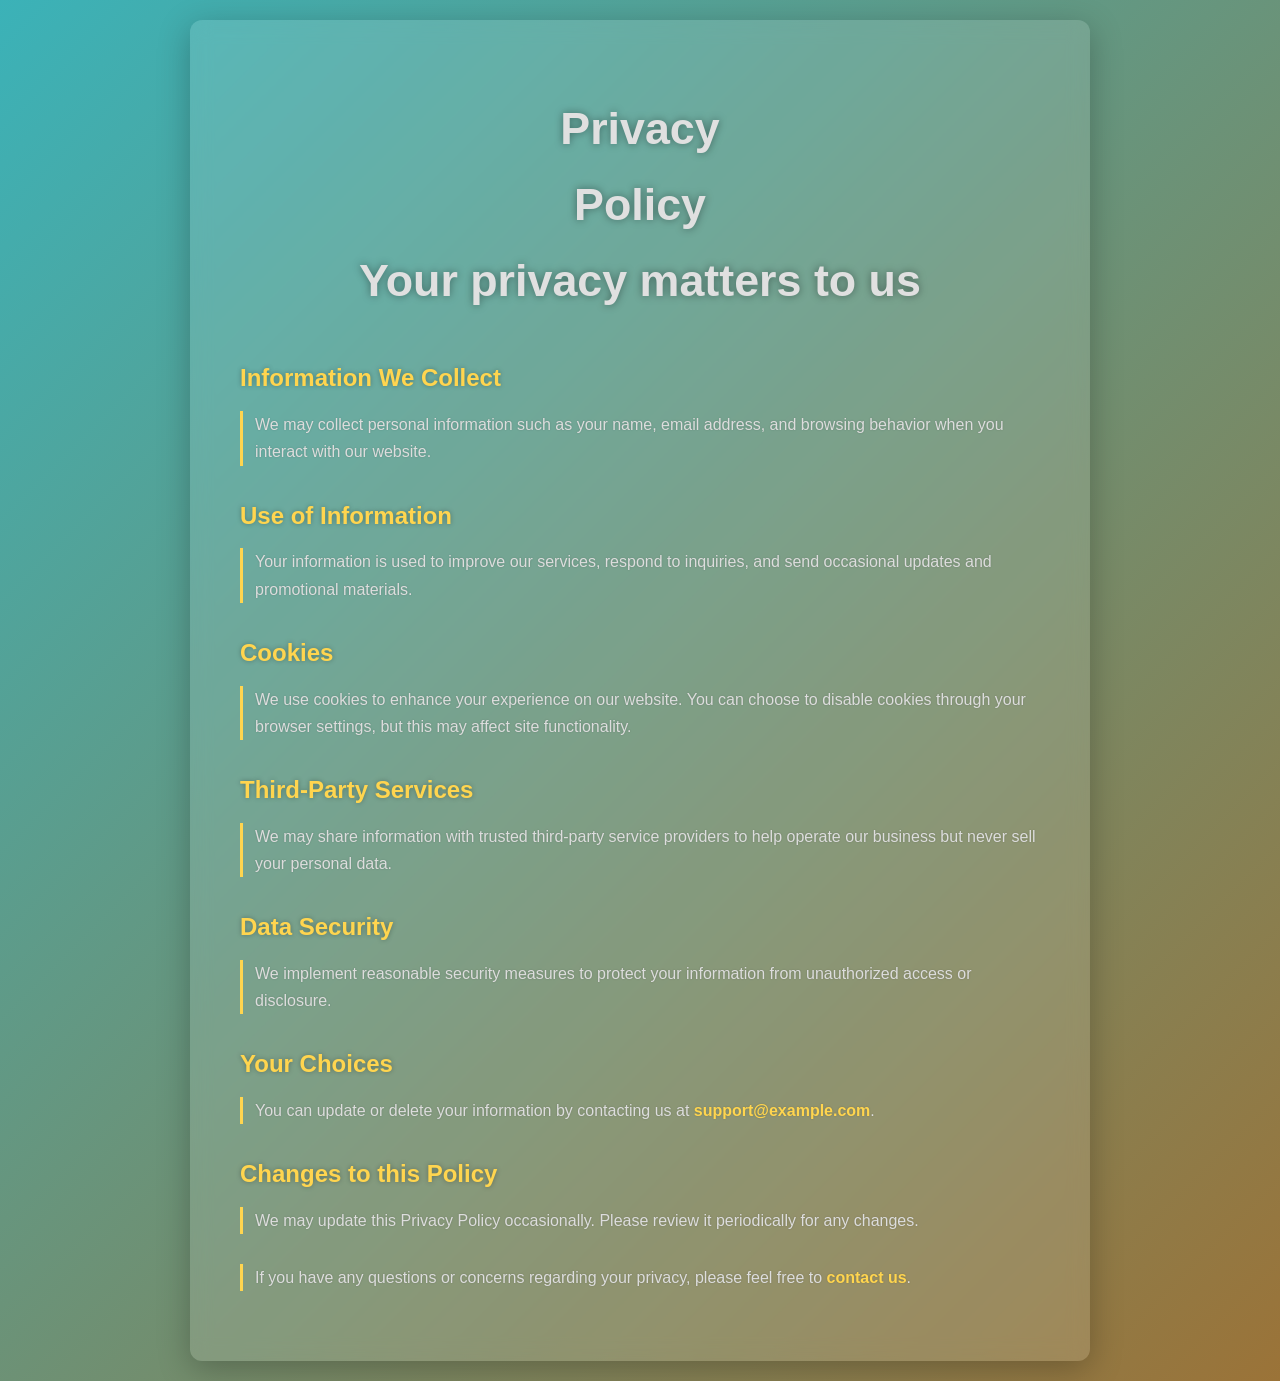
<file: details/privacy_policy.html>
<!DOCTYPE html>
<html lang="en">
<head>
  <meta charset="UTF-8" />
  <meta name="viewport" content="width=device-width, initial-scale=1" />
  <meta name="description" content="Privacy Policy of Our Website explaining how we protect your data and privacy." />
  <title>Privacy Policy</title>
  <style>
    /* Background gradient animation */
    @keyframes gradientBG {
      0% {
        background-position: 0% 50%;
      }
      50% {
        background-position: 100% 50%;
      }
      100% {
        background-position: 0% 50%;
      }
    }

    body {
      margin: 0;
      min-height: 100vh;
      display: flex;
      justify-content: center;
      align-items: center;
      background: linear-gradient(-45deg, #2241ca, #7a28cb, #bb5e0d, #3bb2b8);
      background-size: 400% 400%;
      animation: gradientBG 15s ease infinite;
      font-family: 'Segoe UI', Tahoma, Geneva, Verdana, sans-serif;
      color: #f0f0f0;
      padding: 20px;
    }

    .container {
      background: rgba(255, 255, 255, 0.12);
      backdrop-filter: blur(10px);
      border-radius: 12px;
      box-shadow: 0 8px 32px rgba(0, 0, 0, 0.25);
      max-width: 900px;
      width: 100%;
      padding: 40px 50px;
      box-sizing: border-box;
      line-height: 1.7;
      color: #e0e0e0;
    }

    h1 {
      font-size: 2.8rem;
      font-weight: 700;
      text-align: center;
      margin-bottom: 40px;
      text-shadow: 0 0 8px rgba(0,0,0,0.4);
      overflow: hidden;
    }

    /* Animation for each line of header */
    .animated-header span {
      display: block;
      opacity: 0;
      transform: translateY(20px);
      animation-fill-mode: forwards;
      animation-name: fadeUp;
      animation-duration: 0.8s;
    }

    .animated-header span:nth-child(1) { animation-delay: 0.3s; }
    .animated-header span:nth-child(2) { animation-delay: 0.8s; }
    .animated-header span:nth-child(3) { animation-delay: 1.3s; }

    @keyframes fadeUp {
      to {
        opacity: 1;
        transform: translateY(0);
      }
    }

    section {
      margin-bottom: 30px;
    }

    h2 {
      font-size: 1.5rem;
      font-weight: 700;
      color: #ffd54f;
      margin-bottom: 12px;
      text-shadow: 0 0 5px rgba(0,0,0,0.3);
    }

    p {
      font-size: 1rem;
      margin: 0;
      padding-left: 12px;
      border-left: 3px solid #ffd54f;
      color: #ddd;
      text-shadow: 0 0 2px rgba(0,0,0,0.2);
    }

    /* Link styling */
    a {
      color: #ffd54f;
      font-weight: 600;
      text-decoration: none;
      transition: color 0.3s ease;
    }

    a:hover, a:focus {
      color: #fff176;
      text-decoration: underline;
      outline: none;
    }

    /* Responsive */
    @media (max-width: 600px) {
      .container {
        padding: 25px 20px;
      }

      h1 {
        font-size: 2rem;
        margin-bottom: 25px;
      }

      h2 {
        font-size: 1.3rem;
      }

      p {
        font-size: 0.95rem;
      }
    }
  </style>
</head>
<body>
  <div class="container" role="main">
    <h1 class="animated-header" aria-label="Privacy Policy - Your privacy matters to us">
      <span>Privacy</span>
      <span>Policy</span>
      <span>Your privacy matters to us</span>
    </h1>

    <section>
      <h2>Information We Collect</h2>
      <p>We may collect personal information such as your name, email address, and browsing behavior when you interact with our website.</p>
    </section>

    <section>
      <h2>Use of Information</h2>
      <p>Your information is used to improve our services, respond to inquiries, and send occasional updates and promotional materials.</p>
    </section>

    <section>
      <h2>Cookies</h2>
      <p>We use cookies to enhance your experience on our website. You can choose to disable cookies through your browser settings, but this may affect site functionality.</p>
    </section>

    <section>
      <h2>Third-Party Services</h2>
      <p>We may share information with trusted third-party service providers to help operate our business but never sell your personal data.</p>
    </section>

    <section>
      <h2>Data Security</h2>
      <p>We implement reasonable security measures to protect your information from unauthorized access or disclosure.</p>
    </section>

    <section>
      <h2>Your Choices</h2>
      <p>You can update or delete your information by contacting us at <a href="mailto:support@example.com">support@example.com</a>.</p>
    </section>

    <section>
      <h2>Changes to this Policy</h2>
      <p>We may update this Privacy Policy occasionally. Please review it periodically for any changes.</p>
    </section>

    <section>
      <p>If you have any questions or concerns regarding your privacy, please feel free to <a href="mailto:support@example.com">contact us</a>.</p>
    </section>
  </div>
</body>
</html>
</file>
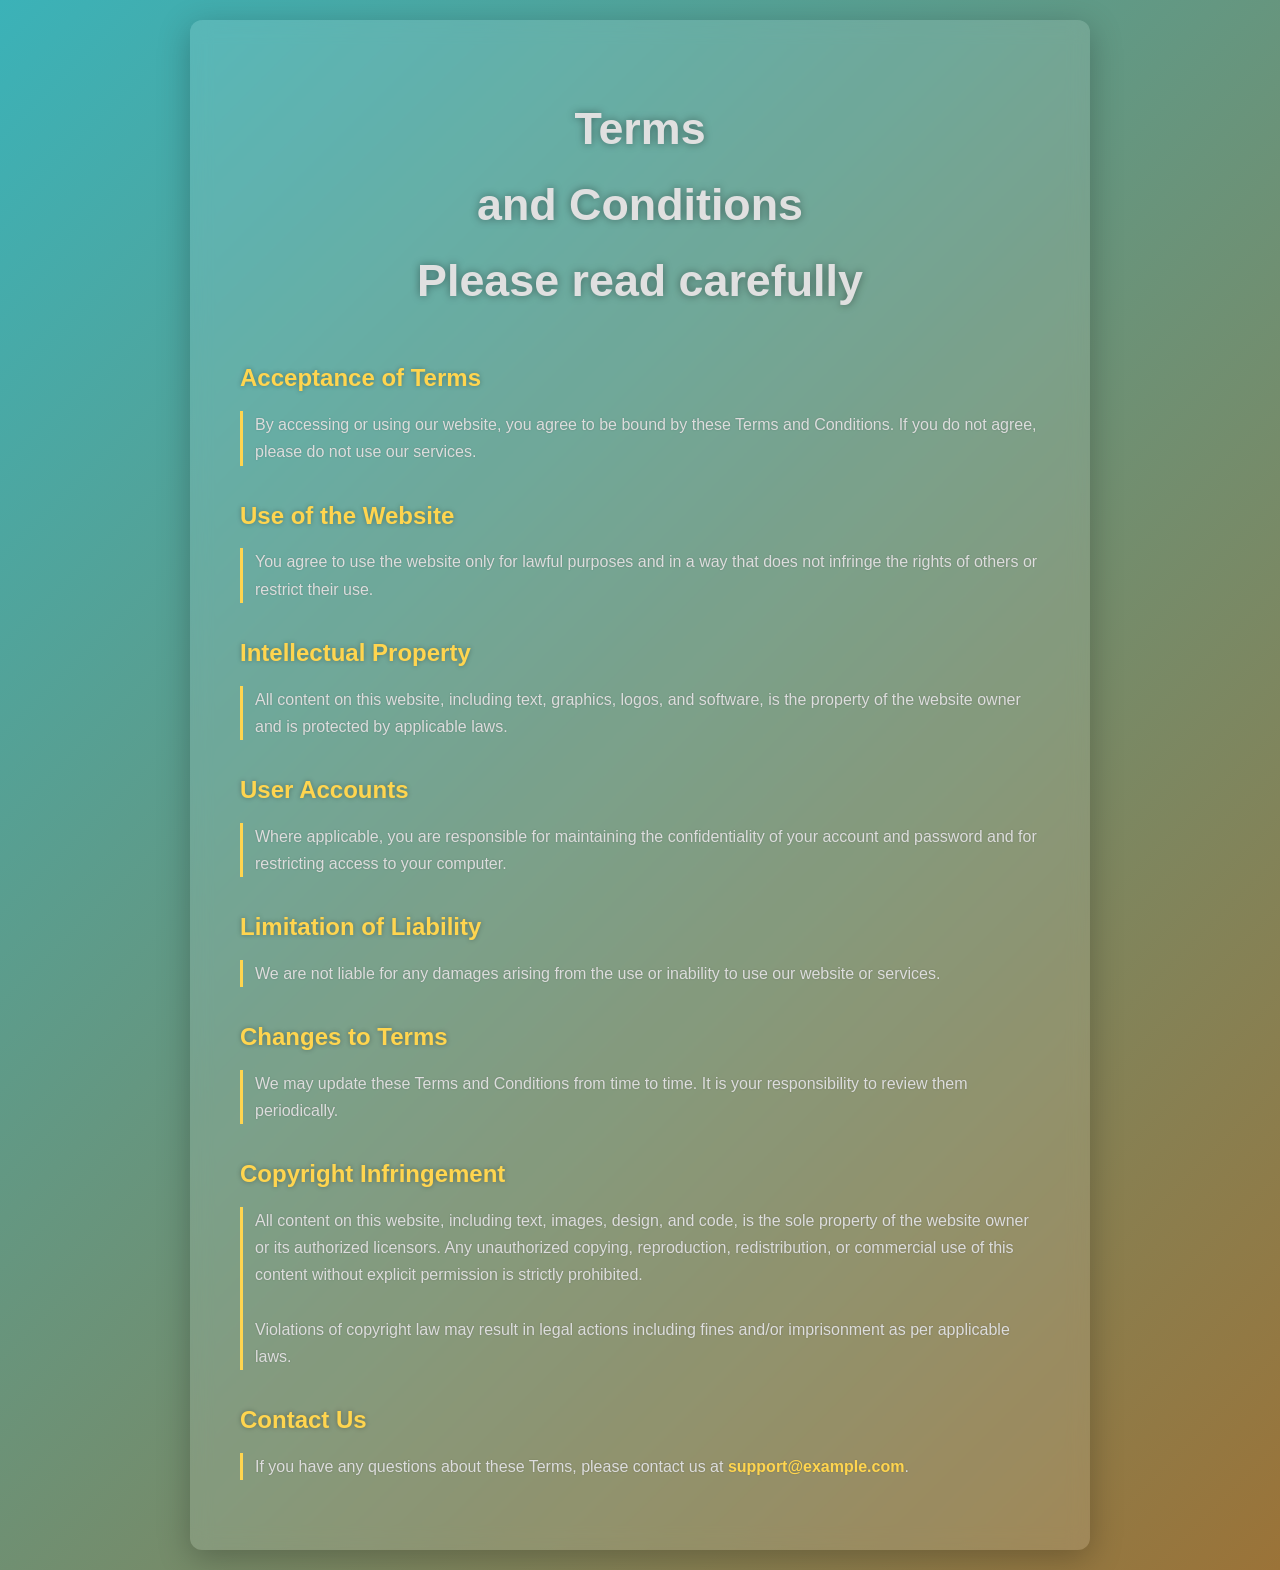
<file: details/trams_&_conditions.html>
<!DOCTYPE html>
<html lang="en">
<head>
  <meta charset="UTF-8" />
  <meta name="viewport" content="width=device-width, initial-scale=1" />
  <meta name="description" content="Terms and Conditions of Our Website." />
  <title>Terms and Conditions</title>
  <style>
    /* Background gradient animation */
    @keyframes gradientBG {
      0% {
        background-position: 0% 50%;
      }
      50% {
        background-position: 100% 50%;
      }
      100% {
        background-position: 0% 50%;
      }
    }

    body {
      margin: 0;
      min-height: 100vh;
      display: flex;
      justify-content: center;
      align-items: center;
      background: linear-gradient(-45deg, #2241ca, #7a28cb, #bb5e0d, #3bb2b8);
      background-size: 400% 400%;
      animation: gradientBG 15s ease infinite;
      font-family: 'Segoe UI', Tahoma, Geneva, Verdana, sans-serif;
      color: #f0f0f0;
      padding: 20px;
    }

    .container {
      background: rgba(255, 255, 255, 0.12);
      backdrop-filter: blur(10px);
      border-radius: 12px;
      box-shadow: 0 8px 32px rgba(0, 0, 0, 0.25);
      max-width: 900px;
      width: 100%;
      padding: 40px 50px;
      box-sizing: border-box;
      line-height: 1.7;
      color: #e0e0e0;
    }

    h1 {
      font-size: 2.8rem;
      font-weight: 700;
      text-align: center;
      margin-bottom: 40px;
      text-shadow: 0 0 8px rgba(0,0,0,0.4);
      overflow: hidden;
    }

    /* Animation for each line of header */
    .animated-header span {
      display: block;
      opacity: 0;
      transform: translateY(20px);
      animation-fill-mode: forwards;
      animation-name: fadeUp;
      animation-duration: 0.8s;
    }

    .animated-header span:nth-child(1) { animation-delay: 0.3s; }
    .animated-header span:nth-child(2) { animation-delay: 0.8s; }
    .animated-header span:nth-child(3) { animation-delay: 1.3s; }

    @keyframes fadeUp {
      to {
        opacity: 1;
        transform: translateY(0);
      }
    }

    section {
      margin-bottom: 30px;
    }

    h2 {
      font-size: 1.5rem;
      font-weight: 700;
      color: #ffd54f;
      margin-bottom: 12px;
      text-shadow: 0 0 5px rgba(0,0,0,0.3);
    }

    p {
      font-size: 1rem;
      margin: 0;
      padding-left: 12px;
      border-left: 3px solid #ffd54f;
      color: #ddd;
      text-shadow: 0 0 2px rgba(0,0,0,0.2);
    }

    a {
      color: #ffd54f;
      font-weight: 600;
      text-decoration: none;
      transition: color 0.3s ease;
    }

    a:hover, a:focus {
      color: #fff176;
      text-decoration: underline;
      outline: none;
    }

    /* Responsive */
    @media (max-width: 600px) {
      .container {
        padding: 25px 20px;
      }

      h1 {
        font-size: 2rem;
        margin-bottom: 25px;
      }

      h2 {
        font-size: 1.3rem;
      }

      p {
        font-size: 0.95rem;
      }
    }
  </style>
</head>
<body>
  <div class="container" role="main">
    <h1 class="animated-header" aria-label="Terms and Conditions - Please read carefully">
      <span>Terms</span>
      <span>and Conditions</span>
      <span>Please read carefully</span>
    </h1>

    <section>
      <h2>Acceptance of Terms</h2>
      <p>By accessing or using our website, you agree to be bound by these Terms and Conditions. If you do not agree, please do not use our services.</p>
    </section>

    <section>
      <h2>Use of the Website</h2>
      <p>You agree to use the website only for lawful purposes and in a way that does not infringe the rights of others or restrict their use.</p>
    </section>

    <section>
      <h2>Intellectual Property</h2>
      <p>All content on this website, including text, graphics, logos, and software, is the property of the website owner and is protected by applicable laws.</p>
    </section>

    <section>
      <h2>User Accounts</h2>
      <p>Where applicable, you are responsible for maintaining the confidentiality of your account and password and for restricting access to your computer.</p>
    </section>

    <section>
      <h2>Limitation of Liability</h2>
      <p>We are not liable for any damages arising from the use or inability to use our website or services.</p>
    </section>

    <section>
      <h2>Changes to Terms</h2>
      <p>We may update these Terms and Conditions from time to time. It is your responsibility to review them periodically.</p>
    </section>

    <section>
      <h2>Copyright Infringement</h2>
      <p>
        All content on this website, including text, images, design, and code, is the sole property of the website owner or its authorized licensors. Any unauthorized copying, reproduction, redistribution, or commercial use of this content without explicit permission is strictly prohibited.<br><br>
        Violations of copyright law may result in legal actions including fines and/or imprisonment as per applicable laws.
      </p>
    </section>

    <section>
      <h2>Contact Us</h2>
      <p>If you have any questions about these Terms, please contact us at <a href="mailto:support@example.com">support@example.com</a>.</p>
    </section>
  </div>
</body>
</html>
</file>
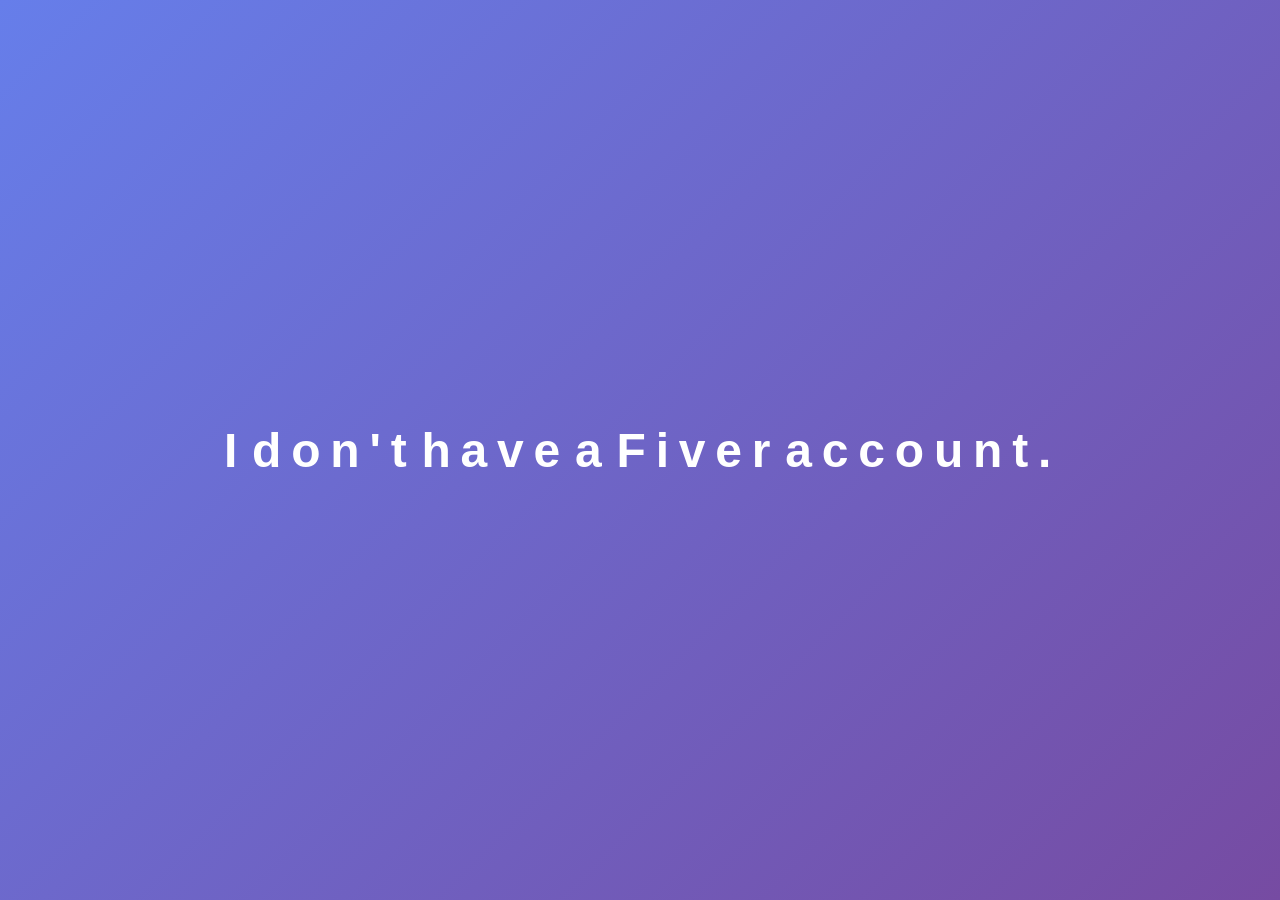
<file: socal/fiverr.html>
<!DOCTYPE html>
<html lang="en">
<head>
  <meta charset="UTF-8" />
  <meta name="viewport" content="width=device-width, initial-scale=1" />
  <title>Animated Text</title>
  <style>
    body {
      background: linear-gradient(135deg, #667eea, #764ba2);
      height: 100vh;
      margin: 0;
      display: flex;
      justify-content: center;
      align-items: center;
      font-family: 'Segoe UI', Tahoma, Geneva, Verdana, sans-serif;
      color: white;
      overflow: hidden;
    }

    .animated-text {
      font-size: 3rem;
      font-weight: 700;
      letter-spacing: 0.1em;
      display: flex;
      gap: 5px;
    }

    .animated-text span {
      display: inline-block;
      animation: bounce 1.2s ease-in-out infinite;
    }

    /* Delay for each letter */
    .animated-text span:nth-child(1) { animation-delay: 0s; }
    .animated-text span:nth-child(2) { animation-delay: 0.1s; }
    .animated-text span:nth-child(3) { animation-delay: 0.2s; }
    .animated-text span:nth-child(4) { animation-delay: 0.3s; }
    .animated-text span:nth-child(5) { animation-delay: 0.4s; }
    .animated-text span:nth-child(6) { animation-delay: 0.5s; }
    .animated-text span:nth-child(7) { animation-delay: 0.6s; }
    .animated-text span:nth-child(8) { animation-delay: 0.7s; }
    .animated-text span:nth-child(9) { animation-delay: 0.8s; }
    .animated-text span:nth-child(10) { animation-delay: 0.9s; }
    .animated-text span:nth-child(11) { animation-delay: 1.0s; }
    .animated-text span:nth-child(12) { animation-delay: 1.1s; }
    .animated-text span:nth-child(13) { animation-delay: 1.2s; }
    .animated-text span:nth-child(14) { animation-delay: 1.3s; }
    .animated-text span:nth-child(15) { animation-delay: 1.4s; }
    .animated-text span:nth-child(16) { animation-delay: 1.5s; }
    .animated-text span:nth-child(17) { animation-delay: 1.6s; }
    .animated-text span:nth-child(18) { animation-delay: 1.7s; }
    .animated-text span:nth-child(19) { animation-delay: 1.8s; }
    .animated-text span:nth-child(20) { animation-delay: 1.9s; }
    .animated-text span:nth-child(21) { animation-delay: 2.0s; }
    .animated-text span:nth-child(22) { animation-delay: 2.1s; }
    .animated-text span:nth-child(23) { animation-delay: 2.2s; }
    .animated-text span:nth-child(24) { animation-delay: 2.3s; }
    .animated-text span:nth-child(25) { animation-delay: 2.4s; }
    .animated-text span:nth-child(26) { animation-delay: 2.5s; }
    .animated-text span:nth-child(27) { animation-delay: 2.6s; }
    .animated-text span:nth-child(28) { animation-delay: 2.7s; }
    .animated-text span:nth-child(29) { animation-delay: 2.8s; }

    @keyframes bounce {
      0%, 100% {
        transform: translateY(0);
        color: white;
      }
      50% {
        transform: translateY(-15px);
        color: #fbbf24;
      }
    }
  </style>
</head>
<body>
  <div class="animated-text" aria-label="I don't have a Fiverr account">
    <!-- Each letter wrapped in span for animation -->
    <span>I</span><span> </span><span>d</span><span>o</span><span>n</span><span>'</span><span>t</span><span> </span>
    <span>h</span><span>a</span><span>v</span><span>e</span><span> </span><span>a</span><span> </span>
    <span>F</span><span>i</span><span>v</span><span>e</span><span>r</span><span> </span><span>a</span><span>c</span><span>c</span><span>o</span><span>u</span><span>n</span><span>t</span><span>.</span>
  </div>
</body>
</html>
</file>
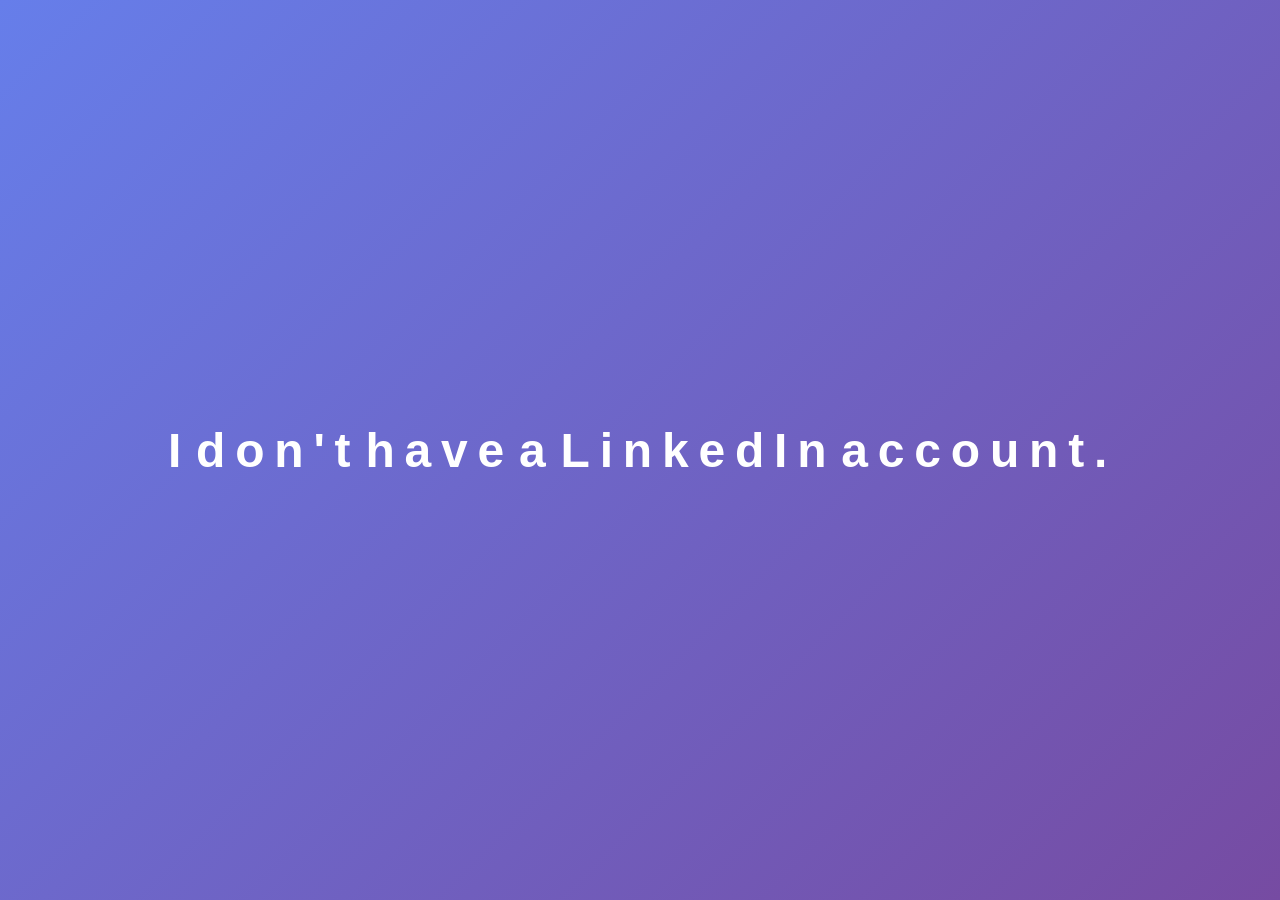
<file: socal/linkedin.html>
<!DOCTYPE html>
<html lang="en">
<head>
  <meta charset="UTF-8" />
  <meta name="viewport" content="width=device-width, initial-scale=1" />
  <title>Animated Text - LinkedIn</title>
  <style>
    body {
      background: linear-gradient(135deg, #667eea, #764ba2);
      height: 100vh;
      margin: 0;
      display: flex;
      justify-content: center;
      align-items: center;
      font-family: 'Segoe UI', Tahoma, Geneva, Verdana, sans-serif;
      color: white;
      overflow: hidden;
    }

    .animated-text {
      font-size: 3rem;
      font-weight: 700;
      letter-spacing: 0.1em;
      display: flex;
      gap: 5px;
      flex-wrap: wrap;
      max-width: 90vw;
      justify-content: center;
    }

    .animated-text span {
      display: inline-block;
      animation: bounce 1.2s ease-in-out infinite;
    }

    /* Delay for each letter */
    .animated-text span:nth-child(1) { animation-delay: 0s; }
    .animated-text span:nth-child(2) { animation-delay: 0.1s; }
    .animated-text span:nth-child(3) { animation-delay: 0.2s; }
    .animated-text span:nth-child(4) { animation-delay: 0.3s; }
    .animated-text span:nth-child(5) { animation-delay: 0.4s; }
    .animated-text span:nth-child(6) { animation-delay: 0.5s; }
    .animated-text span:nth-child(7) { animation-delay: 0.6s; }
    .animated-text span:nth-child(8) { animation-delay: 0.7s; }
    .animated-text span:nth-child(9) { animation-delay: 0.8s; }
    .animated-text span:nth-child(10) { animation-delay: 0.9s; }
    .animated-text span:nth-child(11) { animation-delay: 1.0s; }
    .animated-text span:nth-child(12) { animation-delay: 1.1s; }
    .animated-text span:nth-child(13) { animation-delay: 1.2s; }
    .animated-text span:nth-child(14) { animation-delay: 1.3s; }
    .animated-text span:nth-child(15) { animation-delay: 1.4s; }
    .animated-text span:nth-child(16) { animation-delay: 1.5s; }
    .animated-text span:nth-child(17) { animation-delay: 1.6s; }
    .animated-text span:nth-child(18) { animation-delay: 1.7s; }
    .animated-text span:nth-child(19) { animation-delay: 1.8s; }
    .animated-text span:nth-child(20) { animation-delay: 1.9s; }
    .animated-text span:nth-child(21) { animation-delay: 2.0s; }
    .animated-text span:nth-child(22) { animation-delay: 2.1s; }
    .animated-text span:nth-child(23) { animation-delay: 2.2s; }
    .animated-text span:nth-child(24) { animation-delay: 2.3s; }
    .animated-text span:nth-child(25) { animation-delay: 2.4s; }
    .animated-text span:nth-child(26) { animation-delay: 2.5s; }
    .animated-text span:nth-child(27) { animation-delay: 2.6s; }
    .animated-text span:nth-child(28) { animation-delay: 2.7s; }
    .animated-text span:nth-child(29) { animation-delay: 2.8s; }
    .animated-text span:nth-child(30) { animation-delay: 2.9s; }
    .animated-text span:nth-child(31) { animation-delay: 3.0s; }
    .animated-text span:nth-child(32) { animation-delay: 3.1s; }
    .animated-text span:nth-child(33) { animation-delay: 3.2s; }
    .animated-text span:nth-child(34) { animation-delay: 3.3s; }

    @keyframes bounce {
      0%, 100% {
        transform: translateY(0);
        color: white;
      }
      50% {
        transform: translateY(-15px);
        color: #fbbf24;
      }
    }
  </style>
</head>
<body>
  <div class="animated-text" aria-label="I don't have a LinkedIn account">
    <!-- Each letter wrapped in span for animation -->
    <span>I</span><span> </span><span>d</span><span>o</span><span>n</span><span>'</span><span>t</span><span> </span>
    <span>h</span><span>a</span><span>v</span><span>e</span><span> </span><span>a</span><span> </span>
    <span>L</span><span>i</span><span>n</span><span>k</span><span>e</span><span>d</span><span>I</span><span>n</span><span> </span>
    <span>a</span><span>c</span><span>c</span><span>o</span><span>u</span><span>n</span><span>t</span><span>.</span>
  </div>
</body>
</html>
</file>
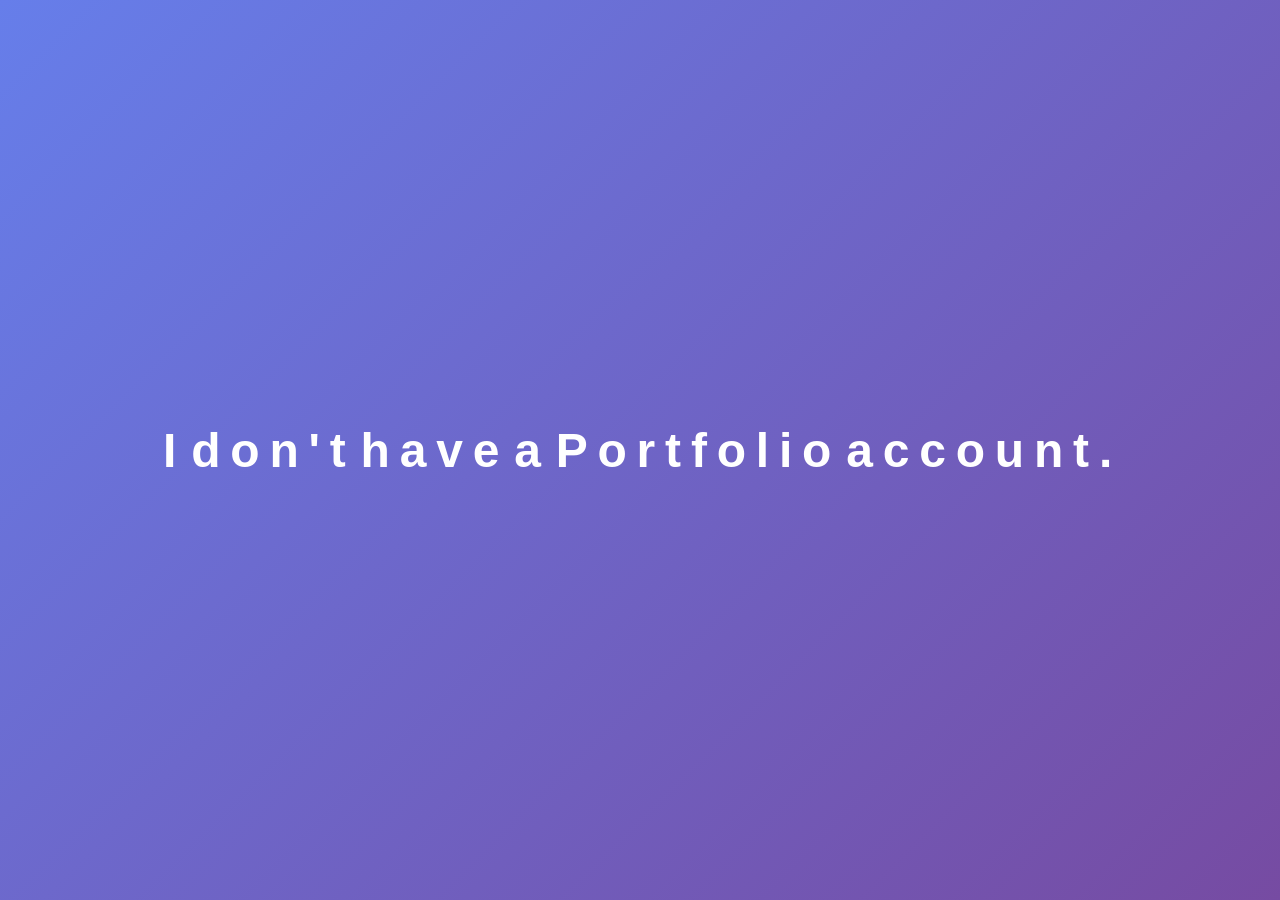
<file: socal/portfolio.html>
<!DOCTYPE html>
<html lang="en">
<head>
  <meta charset="UTF-8" />
  <meta name="viewport" content="width=device-width, initial-scale=1" />
  <title>Animated Text - Portfolio</title>
  <style>
    body {
      background: linear-gradient(135deg, #667eea, #764ba2);
      height: 100vh;
      margin: 0;
      display: flex;
      justify-content: center;
      align-items: center;
      font-family: 'Segoe UI', Tahoma, Geneva, Verdana, sans-serif;
      color: white;
      overflow: hidden;
    }

    .animated-text {
      font-size: 3rem;
      font-weight: 700;
      letter-spacing: 0.1em;
      display: flex;
      gap: 5px;
      flex-wrap: wrap;
      max-width: 90vw;
      justify-content: center;
    }

    .animated-text span {
      display: inline-block;
      animation: bounce 1.2s ease-in-out infinite;
    }

    /* Delay for each letter */
    .animated-text span:nth-child(1) { animation-delay: 0s; }
    .animated-text span:nth-child(2) { animation-delay: 0.1s; }
    .animated-text span:nth-child(3) { animation-delay: 0.2s; }
    .animated-text span:nth-child(4) { animation-delay: 0.3s; }
    .animated-text span:nth-child(5) { animation-delay: 0.4s; }
    .animated-text span:nth-child(6) { animation-delay: 0.5s; }
    .animated-text span:nth-child(7) { animation-delay: 0.6s; }
    .animated-text span:nth-child(8) { animation-delay: 0.7s; }
    .animated-text span:nth-child(9) { animation-delay: 0.8s; }
    .animated-text span:nth-child(10) { animation-delay: 0.9s; }
    .animated-text span:nth-child(11) { animation-delay: 1.0s; }
    .animated-text span:nth-child(12) { animation-delay: 1.1s; }
    .animated-text span:nth-child(13) { animation-delay: 1.2s; }
    .animated-text span:nth-child(14) { animation-delay: 1.3s; }
    .animated-text span:nth-child(15) { animation-delay: 1.4s; }
    .animated-text span:nth-child(16) { animation-delay: 1.5s; }
    .animated-text span:nth-child(17) { animation-delay: 1.6s; }
    .animated-text span:nth-child(18) { animation-delay: 1.7s; }
    .animated-text span:nth-child(19) { animation-delay: 1.8s; }
    .animated-text span:nth-child(20) { animation-delay: 1.9s; }
    .animated-text span:nth-child(21) { animation-delay: 2.0s; }
    .animated-text span:nth-child(22) { animation-delay: 2.1s; }
    .animated-text span:nth-child(23) { animation-delay: 2.2s; }
    .animated-text span:nth-child(24) { animation-delay: 2.3s; }
    .animated-text span:nth-child(25) { animation-delay: 2.4s; }
    .animated-text span:nth-child(26) { animation-delay: 2.5s; }
    .animated-text span:nth-child(27) { animation-delay: 2.6s; }
    .animated-text span:nth-child(28) { animation-delay: 2.7s; }
    .animated-text span:nth-child(29) { animation-delay: 2.8s; }
    .animated-text span:nth-child(30) { animation-delay: 2.9s; }
    .animated-text span:nth-child(31) { animation-delay: 3.0s; }
    .animated-text span:nth-child(32) { animation-delay: 3.1s; }
    .animated-text span:nth-child(33) { animation-delay: 3.2s; }
    .animated-text span:nth-child(34) { animation-delay: 3.3s; }

    @keyframes bounce {
      0%, 100% {
        transform: translateY(0);
        color: white;
      }
      50% {
        transform: translateY(-15px);
        color: #fbbf24;
      }
    }
  </style>
</head>
<body>
  <div class="animated-text" aria-label="I don't have a Portfolio account">
    <!-- Each letter wrapped in span for animation -->
    <span>I</span><span> </span><span>d</span><span>o</span><span>n</span><span>'</span><span>t</span><span> </span>
    <span>h</span><span>a</span><span>v</span><span>e</span><span> </span><span>a</span><span> </span>
    <span>P</span><span>o</span><span>r</span><span>t</span><span>f</span><span>o</span><span>l</span><span>i</span><span>o</span><span> </span>
    <span>a</span><span>c</span><span>c</span><span>o</span><span>u</span><span>n</span><span>t</span><span>.</span>
  </div>
</body>
</html>
</file>
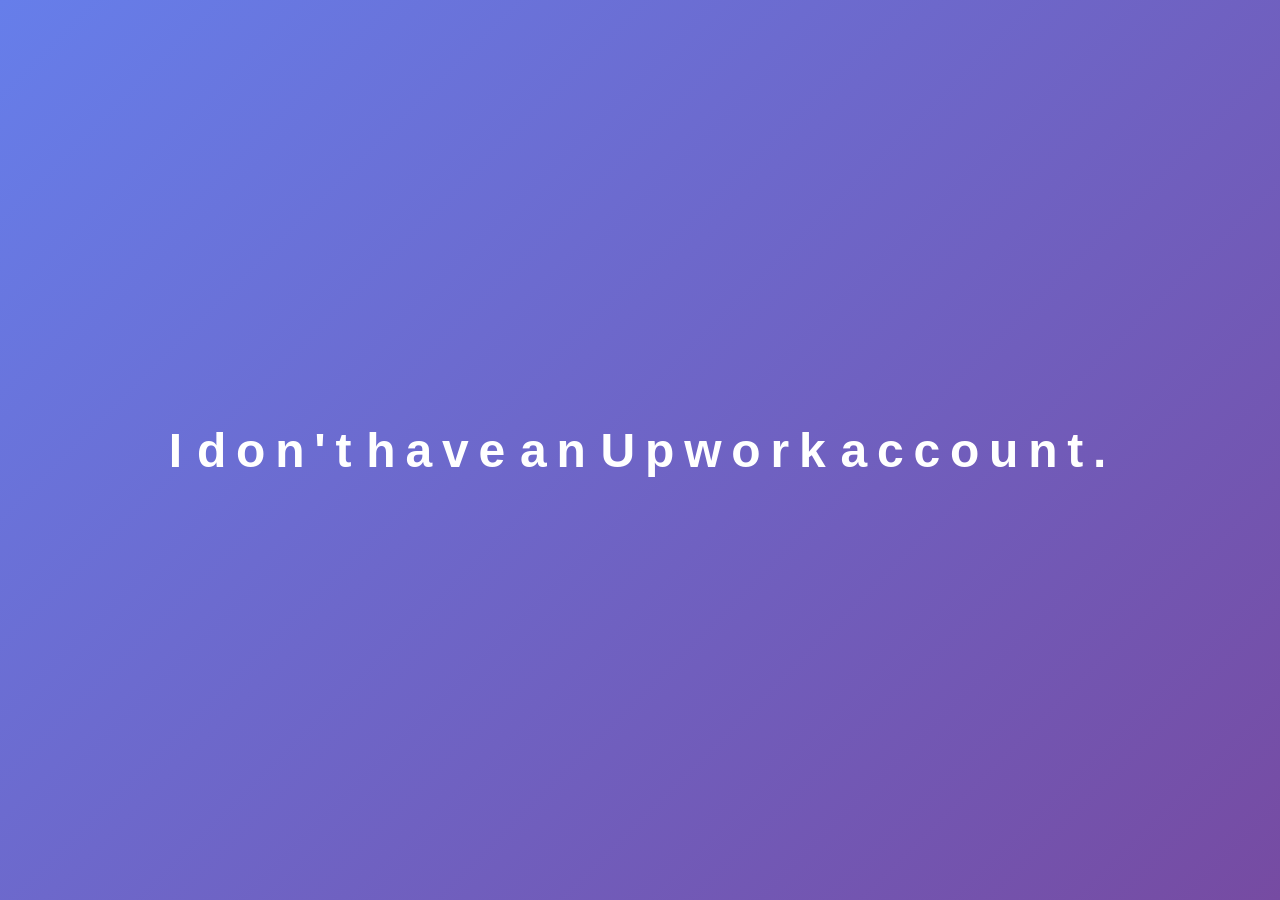
<file: socal/upwork.html>
<!DOCTYPE html>
<html lang="en">
<head>
  <meta charset="UTF-8" />
  <meta name="viewport" content="width=device-width, initial-scale=1" />
  <title>Animated Text - Upwork</title>
  <style>
    body {
      background: linear-gradient(135deg, #667eea, #764ba2);
      height: 100vh;
      margin: 0;
      display: flex;
      justify-content: center;
      align-items: center;
      font-family: 'Segoe UI', Tahoma, Geneva, Verdana, sans-serif;
      color: white;
      overflow: hidden;
    }

    .animated-text {
      font-size: 3rem;
      font-weight: 700;
      letter-spacing: 0.1em;
      display: flex;
      gap: 5px;
      flex-wrap: wrap;
      max-width: 90vw;
      justify-content: center;
    }

    .animated-text span {
      display: inline-block;
      animation: bounce 1.2s ease-in-out infinite;
    }

    /* Delay for each letter */
    .animated-text span:nth-child(1) { animation-delay: 0s; }
    .animated-text span:nth-child(2) { animation-delay: 0.1s; }
    .animated-text span:nth-child(3) { animation-delay: 0.2s; }
    .animated-text span:nth-child(4) { animation-delay: 0.3s; }
    .animated-text span:nth-child(5) { animation-delay: 0.4s; }
    .animated-text span:nth-child(6) { animation-delay: 0.5s; }
    .animated-text span:nth-child(7) { animation-delay: 0.6s; }
    .animated-text span:nth-child(8) { animation-delay: 0.7s; }
    .animated-text span:nth-child(9) { animation-delay: 0.8s; }
    .animated-text span:nth-child(10) { animation-delay: 0.9s; }
    .animated-text span:nth-child(11) { animation-delay: 1.0s; }
    .animated-text span:nth-child(12) { animation-delay: 1.1s; }
    .animated-text span:nth-child(13) { animation-delay: 1.2s; }
    .animated-text span:nth-child(14) { animation-delay: 1.3s; }
    .animated-text span:nth-child(15) { animation-delay: 1.4s; }
    .animated-text span:nth-child(16) { animation-delay: 1.5s; }
    .animated-text span:nth-child(17) { animation-delay: 1.6s; }
    .animated-text span:nth-child(18) { animation-delay: 1.7s; }
    .animated-text span:nth-child(19) { animation-delay: 1.8s; }
    .animated-text span:nth-child(20) { animation-delay: 1.9s; }
    .animated-text span:nth-child(21) { animation-delay: 2.0s; }
    .animated-text span:nth-child(22) { animation-delay: 2.1s; }
    .animated-text span:nth-child(23) { animation-delay: 2.2s; }
    .animated-text span:nth-child(24) { animation-delay: 2.3s; }
    .animated-text span:nth-child(25) { animation-delay: 2.4s; }
    .animated-text span:nth-child(26) { animation-delay: 2.5s; }
    .animated-text span:nth-child(27) { animation-delay: 2.6s; }
    .animated-text span:nth-child(28) { animation-delay: 2.7s; }
    .animated-text span:nth-child(29) { animation-delay: 2.8s; }
    .animated-text span:nth-child(30) { animation-delay: 2.9s; }

    @keyframes bounce {
      0%, 100% {
        transform: translateY(0);
        color: white;
      }
      50% {
        transform: translateY(-15px);
        color: #fbbf24;
      }
    }
  </style>
</head>
<body>
  <div class="animated-text" aria-label="I don't have an Upwork account">
    <!-- Each letter wrapped in span for animation -->
    <span>I</span><span> </span><span>d</span><span>o</span><span>n</span><span>'</span><span>t</span><span> </span>
    <span>h</span><span>a</span><span>v</span><span>e</span><span> </span><span>a</span><span>n</span><span> </span>
    <span>U</span><span>p</span><span>w</span><span>o</span><span>r</span><span>k</span><span> </span>
    <span>a</span><span>c</span><span>c</span><span>o</span><span>u</span><span>n</span><span>t</span><span>.</span>
  </div>
</body>
</html>
</file>
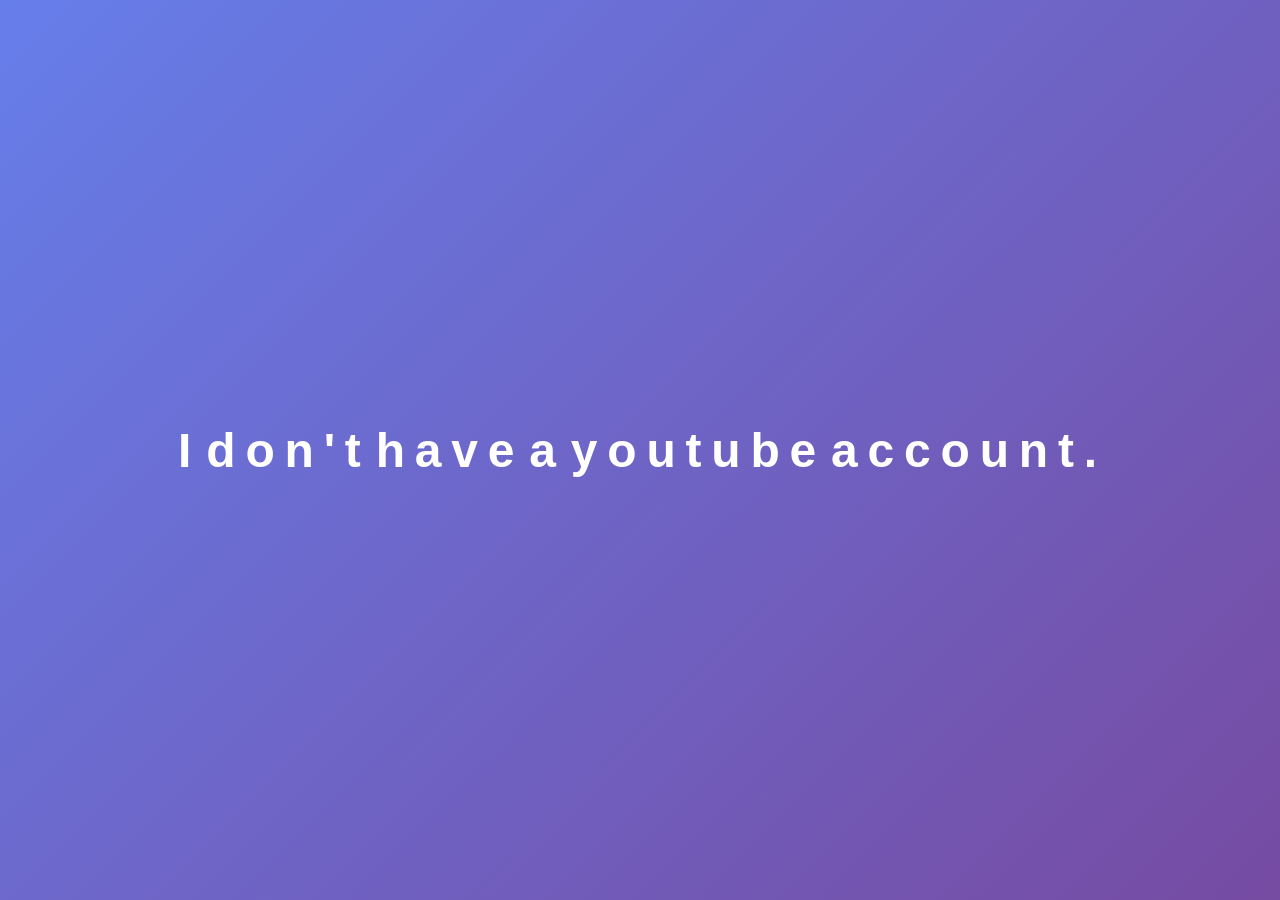
<file: socal/youtube.html>
<!DOCTYPE html>
<html lang="en">
<head>
  <meta charset="UTF-8" />
  <meta name="viewport" content="width=device-width, initial-scale=1" />
  <title>Animated Text - YouTube</title>
  <style>
    body {
      background: linear-gradient(135deg, #667eea, #764ba2);
      height: 100vh;
      margin: 0;
      display: flex;
      justify-content: center;
      align-items: center;
      font-family: 'Segoe UI', Tahoma, Geneva, Verdana, sans-serif;
      color: white;
      overflow: hidden;
    }

    .animated-text {
      font-size: 3rem;
      font-weight: 700;
      letter-spacing: 0.1em;
      display: flex;
      gap: 5px;
      flex-wrap: wrap;
      max-width: 90vw;
      justify-content: center;
    }

    .animated-text span {
      display: inline-block;
      animation: bounce 1.2s ease-in-out infinite;
    }

    /* Delay for each letter */
    .animated-text span:nth-child(1) { animation-delay: 0s; }
    .animated-text span:nth-child(2) { animation-delay: 0.1s; }
    .animated-text span:nth-child(3) { animation-delay: 0.2s; }
    .animated-text span:nth-child(4) { animation-delay: 0.3s; }
    .animated-text span:nth-child(5) { animation-delay: 0.4s; }
    .animated-text span:nth-child(6) { animation-delay: 0.5s; }
    .animated-text span:nth-child(7) { animation-delay: 0.6s; }
    .animated-text span:nth-child(8) { animation-delay: 0.7s; }
    .animated-text span:nth-child(9) { animation-delay: 0.8s; }
    .animated-text span:nth-child(10) { animation-delay: 0.9s; }
    .animated-text span:nth-child(11) { animation-delay: 1.0s; }
    .animated-text span:nth-child(12) { animation-delay: 1.1s; }
    .animated-text span:nth-child(13) { animation-delay: 1.2s; }
    .animated-text span:nth-child(14) { animation-delay: 1.3s; }
    .animated-text span:nth-child(15) { animation-delay: 1.4s; }
    .animated-text span:nth-child(16) { animation-delay: 1.5s; }
    .animated-text span:nth-child(17) { animation-delay: 1.6s; }
    .animated-text span:nth-child(18) { animation-delay: 1.7s; }
    .animated-text span:nth-child(19) { animation-delay: 1.8s; }
    .animated-text span:nth-child(20) { animation-delay: 1.9s; }
    .animated-text span:nth-child(21) { animation-delay: 2.0s; }
    .animated-text span:nth-child(22) { animation-delay: 2.1s; }
    .animated-text span:nth-child(23) { animation-delay: 2.2s; }
    .animated-text span:nth-child(24) { animation-delay: 2.3s; }
    .animated-text span:nth-child(25) { animation-delay: 2.4s; }
    .animated-text span:nth-child(26) { animation-delay: 2.5s; }
    .animated-text span:nth-child(27) { animation-delay: 2.6s; }
    .animated-text span:nth-child(28) { animation-delay: 2.7s; }
    .animated-text span:nth-child(29) { animation-delay: 2.8s; }
    .animated-text span:nth-child(30) { animation-delay: 2.9s; }
    .animated-text span:nth-child(31) { animation-delay: 3.0s; }

    @keyframes bounce {
      0%, 100% {
        transform: translateY(0);
        color: white;
      }
      50% {
        transform: translateY(-15px);
        color: #fbbf24;
      }
    }
  </style>
</head>
<body>
  <div class="animated-text" aria-label="I don't have a youtube account">
    <span>I</span><span> </span><span>d</span><span>o</span><span>n</span><span>'</span><span>t</span><span> </span>
    <span>h</span><span>a</span><span>v</span><span>e</span><span> </span><span>a</span><span> </span>
    <span>y</span><span>o</span><span>u</span><span>t</span><span>u</span><span>b</span><span>e</span><span> </span>
    <span>a</span><span>c</span><span>c</span><span>o</span><span>u</span><span>n</span><span>t</span><span>.</span>
  </div>
</body>
</html>
</file>
